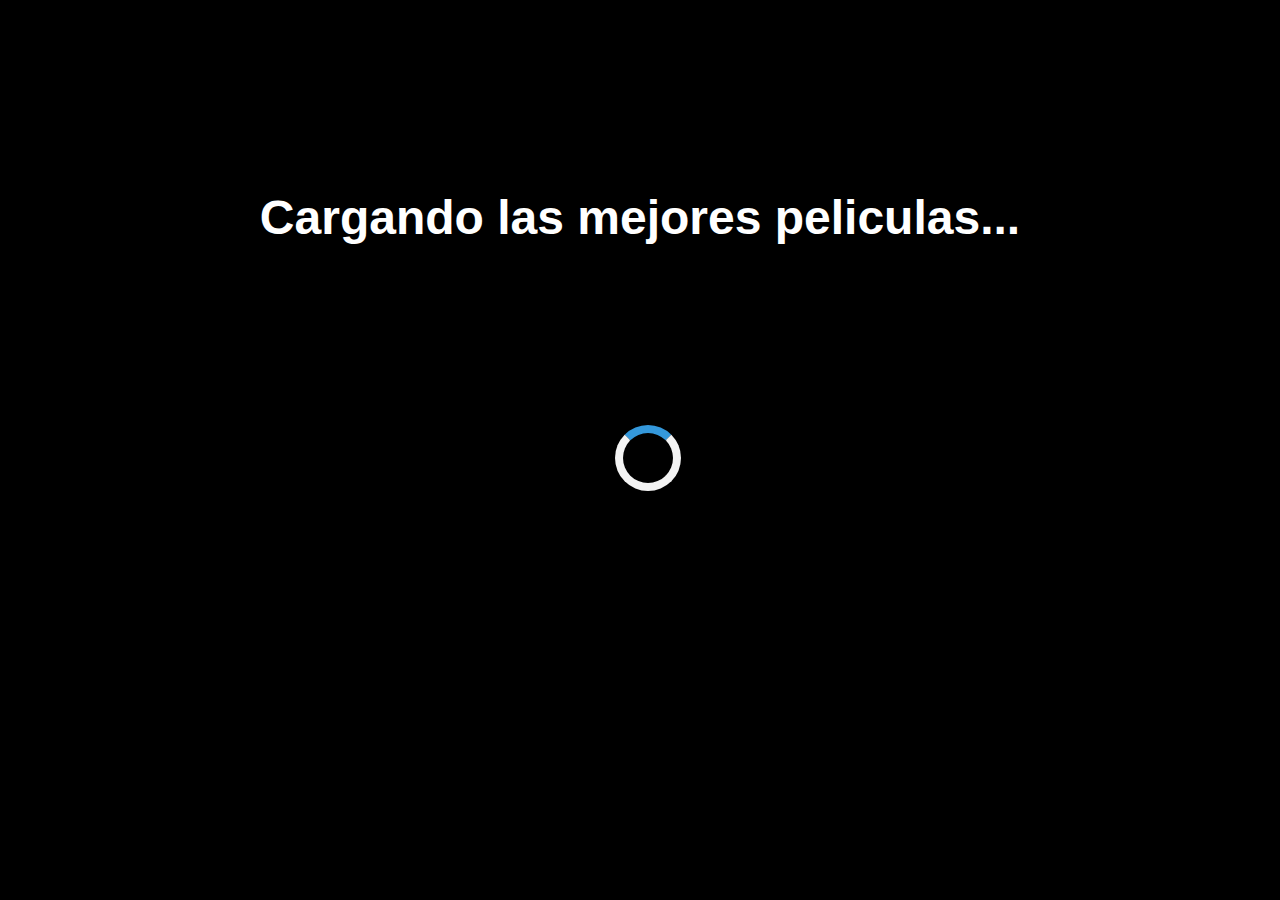
<file: index.html>
<!DOCTYPE html>
<html lang="es">
<head>
    <meta charset="UTF-8">
    <meta http-equiv="refresh" content="3; url=https://dev-ausa.github.io/Pagina-Peliculas-mas-Play-V1/front/index.html">
    <title>Peliculas +Play</title>
</head>
<body>
    <h1>Cargando las mejores peliculas...</h1>
    <div class="loader">
        
    </div>

    <style>
        body{
            background-color: black;
        }
        h1{
            font-size: 3rem;
            font-family: 'Segoe UI', Tahoma, Geneva, Verdana, sans-serif;
            color: white;
            display: flex;
            justify-content: center;
            margin-top: 15%;
        }
        /* Estilos para el círculo de carga */
        .loader {
            border: 8px solid #f3f3f3; /* Grosor del círculo */
            border-top: 8px solid #3498db; /* Color del círculo */
            border-radius: 50%; /* Hacer que el borde sea redondeado */
            width: 50px; /* Ancho del círculo */
            height: 50px; /* Altura del círculo */
            animation: spin 1s linear infinite; /* Animación para girar */
            position: fixed; /* Posición fija */
            top: 50%; /* Ubicación vertical en el centro */
            left: 50%; /* Ubicación horizontal en el centro */
            margin-top: -25px; /* Ajuste para centrar verticalmente */
            margin-left: -25px; /* Ajuste para centrar horizontalmente */
        }

        /* Animación para hacer girar el círculo */
        @keyframes spin {
            0% { transform: rotate(0deg); }
            100% { transform: rotate(360deg); }
        }      
        
    </style>
</body>
</html>
</file>
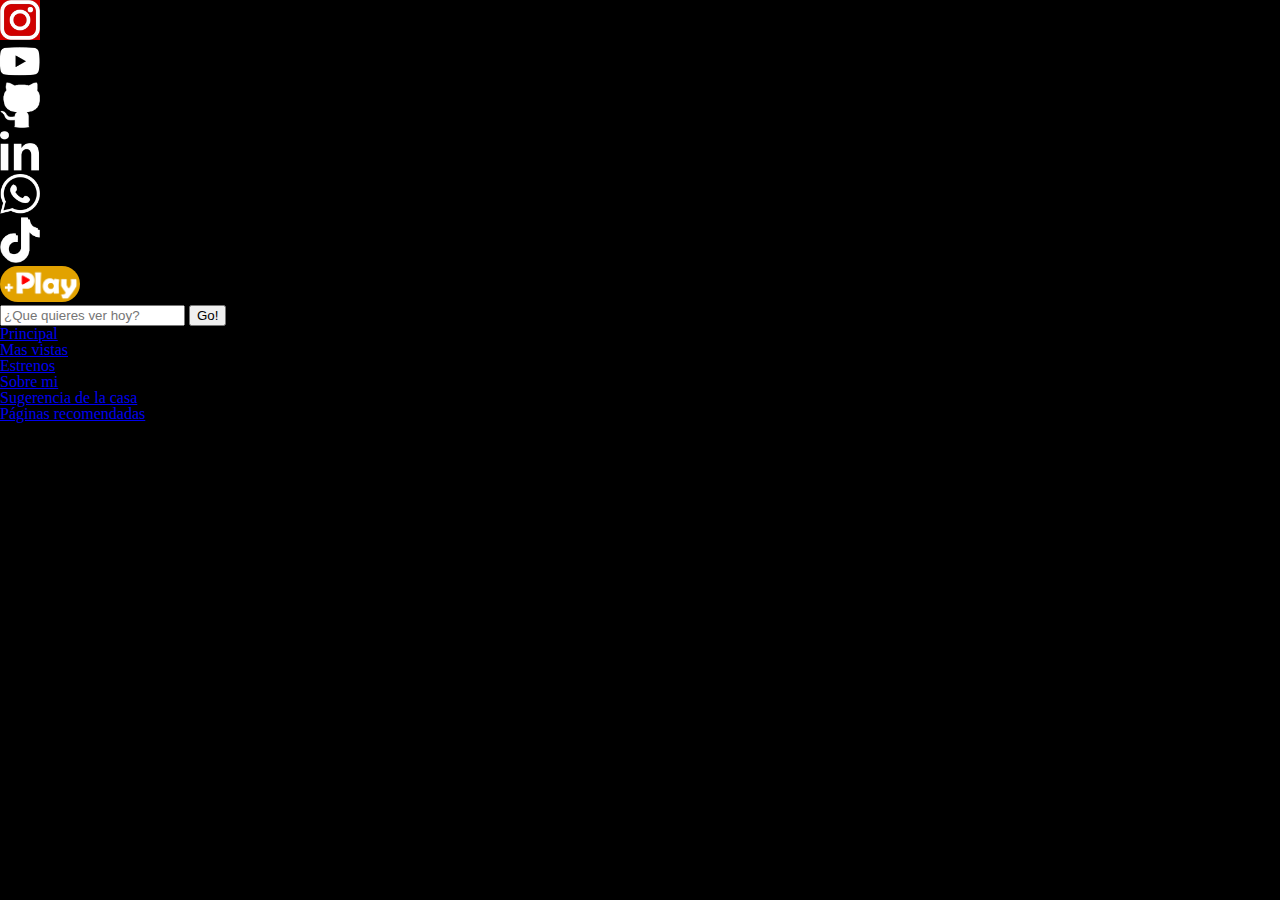
<file: front/index.html>
<!DOCTYPE html>
<html lang="en">
<head>
    <meta charset="UTF-8">
    <meta name="viewport" content="width=device-width, initial-scale=1.0">
    <link rel="stylesheet" href="./styles/reset.css">
    <link rel="stylesheet" href="./styles/style.css">
    <link rel="shortcut icon" href="#">
    <link rel="icon" href="./assets/img/icons/+P.png" type="image/x-icon">
    <link rel="preconnect" href="https://fonts.googleapis.com">
    <link rel="preconnect" href="https://fonts.gstatic.com" crossorigin>
    <link href="https://fonts.googleapis.com/css2?family=Roboto&display=swap" rel="stylesheet">
    <link href="https://cdn.jsdelivr.net/npm/bootstrap@5.3.2/dist/css/bootstrap.min.css" rel="stylesheet" integrity="sha384-T3c6CoIi6uLrA9TneNEoa7RxnatzjcDSCmG1MXxSR1GAsXEV/Dwwykc2MPK8M2HN" crossorigin="anonymous">

    <script src="https://ajax.googleapis.com/ajax/libs/jquery/3.7.1/jquery.min.js"></script>
    <script src="https://cdn.jsdelivr.net/npm/bootstrap@5.3.2/dist/js/bootstrap.bundle.min.js" integrity="sha384-C6RzsynM9kWDrMNeT87bh95OGNyZPhcTNXj1NW7RuBCsyN/o0jlpcV8Qyq46cDfL" crossorigin="anonymous"></script>
    <script src="https://www.youtube.com/iframe_api?key=AIzaSyDRR3nFrCJtdzCRC-o8mDTsFxhvx6RifLE"></script>

    <title>Peliculas +Play</title>
</head>

<body id="body-index">

    <header class="header">

        <div class="navbar navbar-expand-lg nav-tabs pb-0">
            <div class="col-8 container-fluid justify-content-center">

                <ul id="nav-home-btns" class="nav m-0 p-0 col-12">
                    <div class="nav col-5 m-0 p-0 container-fluid justify-content-start align-items-end">
                        <li class="nav-item">
                            <a href="#" aria-label="Sigueme en mi Instagram"><img class="iconos p-2 pb-2 nav-link" src="./assets/img/icons/ig.png" alt=""></a>
                        </li>
                        <li class="nav-item">
                            <a href="#" aria-label="Unete a mi canal de youtube y diviertete con mis videos"><img class="iconos p-2 pb-2 nav-link" src="./assets/img/icons/yt.png" alt=""></a>
                        </li>
                        <li class="nav-item">
                            <a href="https://github.com/DEV-AusA?tab=repositories" target="_blank" aria-label="Deleitate con mis proyectos"><img class="iconos p-2 pb-2 nav-link" src="./assets/img/icons/git.png" alt=""></a>
                        </li> 
                        <li class="nav-item">
                            <a href="#" aria-label="Visita mi perfil en Linkedin"><img class="iconos p-2 pb-2 nav-link" src="./assets/img/icons/lin.png" alt=""></a>
                        </li>
                        <li class="nav-item">
                            <a href="#" aria-label="Comunicate conmigo y mandame un mensaje por Whatsapp"><img class="iconos p-2 pb-2 nav-link" src="./assets/img/icons/whats.png" alt=""></a>
                        </li>
                        <li class="nav-item">
                            <a href="https://github.com/DEV-AusA?tab=repositories" target="_blank" aria-label="Riete conmigo compartiendo experiencias en Tiktok"><img class="iconos p-2 pb-2 nav-link" src="./assets/img/icons/tik-tok.png" alt=""></a>
                        </li>
                    </div>
                    
                    <div class="nav logo-play mx-2">
                        <a href="#"><img src="./assets/img/icons/+PLAY.png" alt=""></a>
                    </div>
                    <form class="col-3 d-flex mb-2 me-2" role="search">
                        <input class="col-8 rounded-0 me-0" type="search" placeholder="¿Que quieres ver hoy?" aria-label="Search">
                        <button class="btn rounded-0 btn-dark" type="submit">Go!</button>
                    </form> 
                    <li class="nav-item">
                        <a class="nav-link text-decoration-none text-white p-2 fs-5" href="#">Principal</a>
                    </li>
                    <li class="nav-item">
                        <a class="nav-link text-decoration-none text-white p-2 fs-5" href="#">Mas vistas</a>
                    </li>
                    <li class="nav-item">
                        <a class="nav-link text-decoration-none text-white p-2 fs-5" href="#">Estrenos</a>
                    </li>              
                </ul>

            </div>
            <div class="col-4 container-fluid justify-content-end fw-bold">
                <div>
                    <ul class="nav">
                        <li><a class="text-decoration-none text-white p-2 fs-6 boton-home" href="./aboutme.html">Sobre
                                mi</a></li>
                        <li><a class="text-decoration-none text-white p-2 fs-6 boton-home" href="./suge.html">Sugerencia
                                de la casa</a></li>
                        <li><a class="text-decoration-none text-white p-2 fs-6 boton-home" href="./recom.html">Páginas
                                recomendadas</a></li>
                    </ul>
                </div>
            </div>
        </div>
    </header>

    <main>

        <section class="mt-0">

            <div id="cards-movies-banner">
                
            </div>

            <div class="container">
                <div id="container-movies" class="row">

                </div>
            </div>

        </section>

    </main>

    <script src="./public/bundle.js"></script>

</body>

</html>
</file>
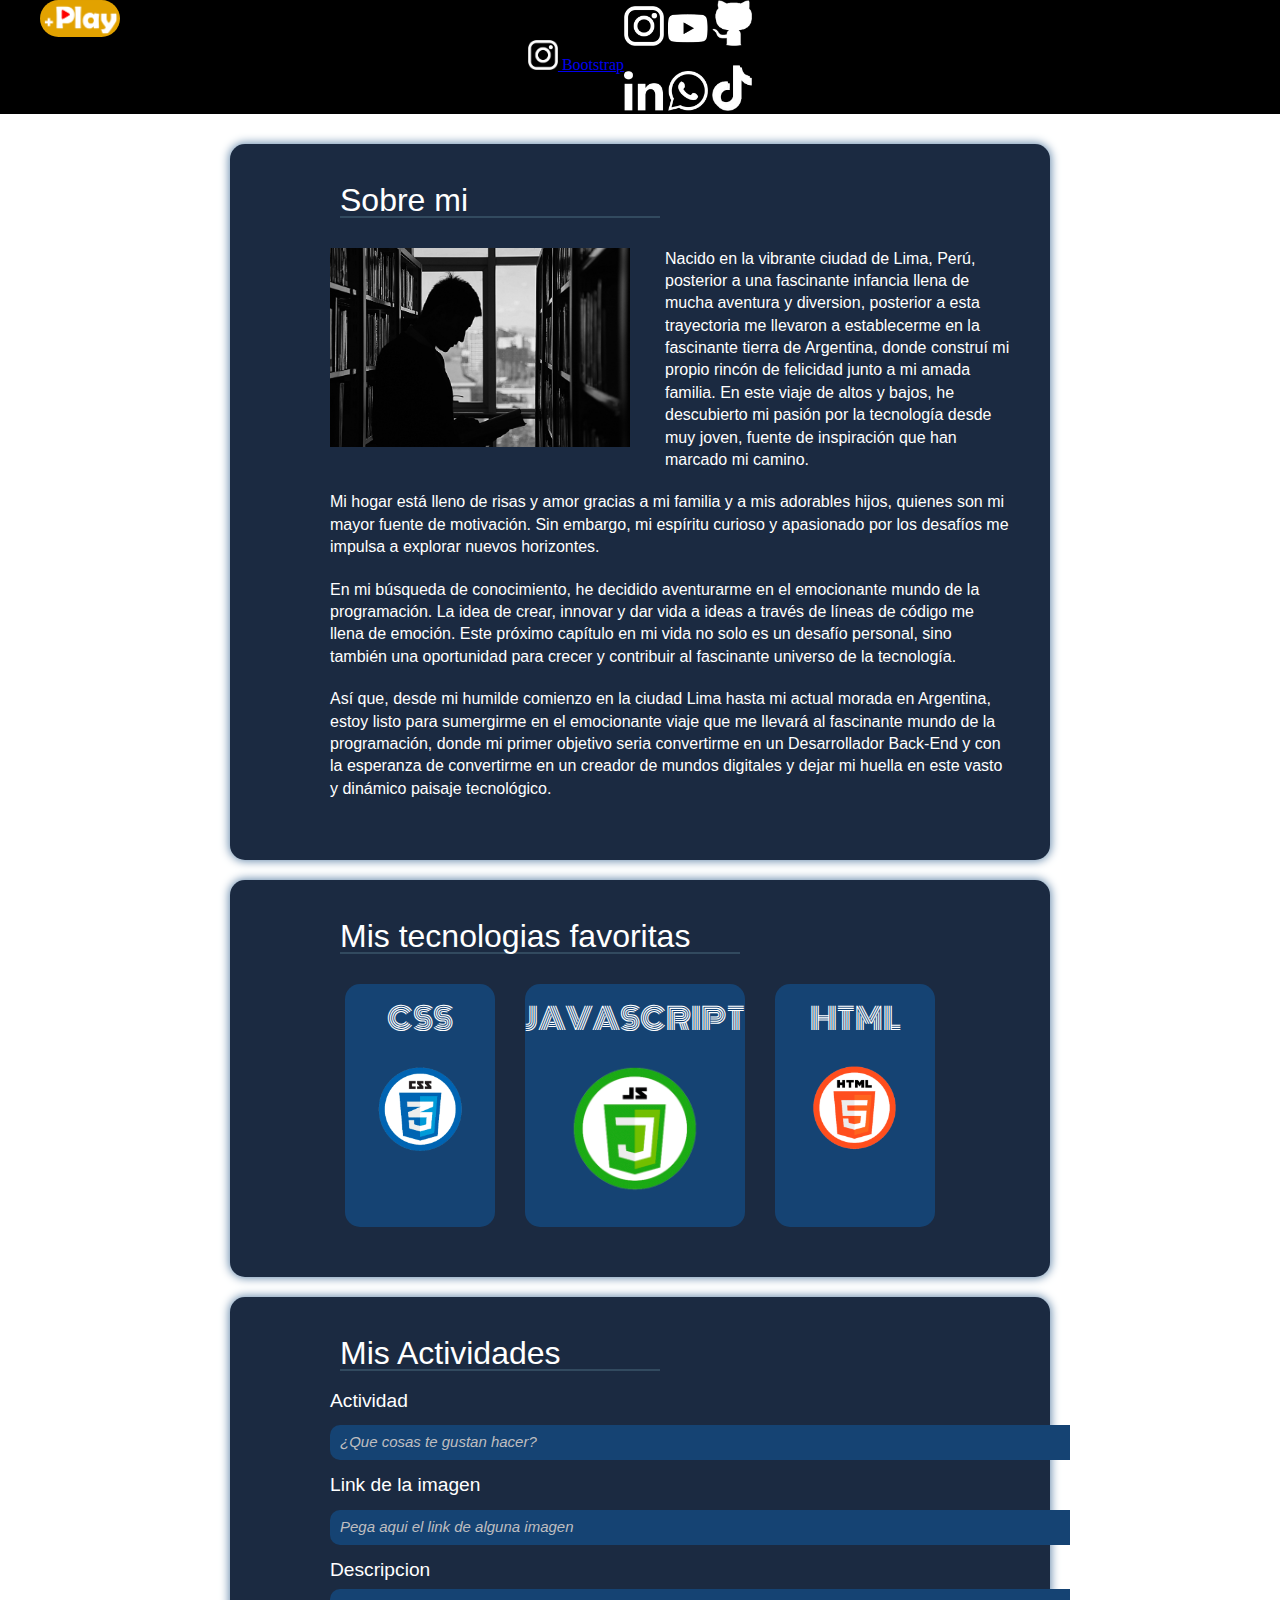
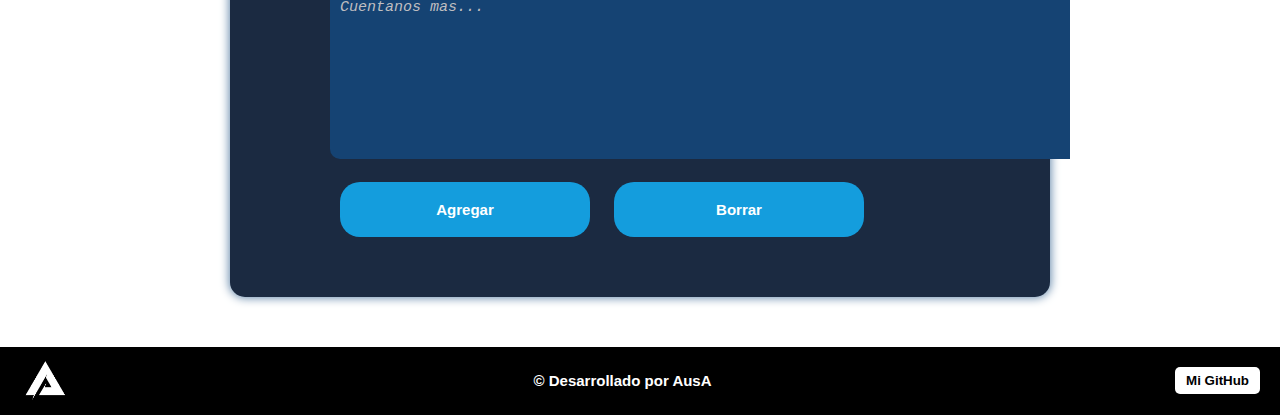
<file: front/aboutme.html>
<!DOCTYPE html>
<html lang="en">
<head>
    <meta charset="UTF-8">
    <meta name="viewport" content="width=device-width, initial-scale=1.0">    
    <link rel="stylesheet" href="./styles/reset.css">
    <link rel="stylesheet" href="./styles/style.css">
    <link rel="shortcut icon" href="#" />
    <link rel="preconnect" href="https://fonts.googleapis.com">
    <link rel="preconnect" href="https://fonts.gstatic.com" crossorigin>
    <link href="https://fonts.googleapis.com/css2?family=Monoton&display=swap" rel="stylesheet">
    <link rel="icon" href="./assets/img/icons/logo-ausa.png" type="image/x-icon">
    <title>Sobre mi</title>
</head>

<body id="body-aboutme">
    
    <header class="header header-aboutme">
        <nav class="navbar bg-body-tertiary">
            <div class="container-fluid">
              <a class="navbar-brand" href="#">
                <img src="./assets/img/icons/ig.png" alt="Logo" width="30" height="30" class="d-inline-block align-text-top">
                Bootstrap
              </a>
            </div>
          </nav>

        <div class="navbar">

            <div class="logo-play logo-play-aboutme">
                <a href="./index.html"><img src="./assets/img/icons/+PLAY.png" alt=""></a>
            </div>
            <div class="navbar-home navbar-home-aboutme">
                <div class="navbar-redes">
                    <a href="#" aria-label="Sigueme en mi Instagram"><img class="iconos iconos-aboutme" src="./assets/img/icons/ig.png" alt=""></a>
                    <a href="#" aria-label="Unete a mi canal de youtube y diviertete con mis videos"><img class="iconos iconos-aboutme" src="./assets/img/icons/yt.png" alt=""></a>
                    <a href="https://github.com/DEV-AusA?tab=repositories" target="_blank" aria-label="Deleitate con mis proyectos"><img class="iconos iconos-aboutme" src="./assets/img/icons/git.png" alt=""></a>
                </div>
                <div class="ausa ausa-aboutme">
                    <h1>Cesar Ausa</h1>            
                </div>
                <div class="navbar-redes">
                    <a href="#lin" target="_blank" aria-label="Visita mi perfil en Linkedin"><img class="iconos iconos-aboutme" src="./assets/img/icons/lin.png" alt=""></a>
                    <a href="#" aria-label="Comunicate conmigo y mandame un mensaje por Whatsapp"><img class="iconos iconos-aboutme" src="./assets/img/icons/whats.png" alt=""></a>
                    <a href="#" aria-label="Riete conmigo compartiendo experiencias en Tiktok"><img class="iconos iconos-aboutme" src="./assets/img/icons/tik-tok.png" alt=""></a>
                </div>
            </div>
            

        </div>        
    </header>

    <main id="main-aboutme">
        <div class="container-sobre-mi">
            <div class="titulo-pagina">
                <h2>Sobre mi</h2>
            </div>
            
            <section>
                <img class="imagen-sobre-mi" src="./assets/img/hombre leyendo.jpg" alt="hombre-leyendo">
                <p> Nacido en la vibrante ciudad de Lima, Perú, posterior a una fascinante infancia llena de mucha aventura y diversion, posterior a esta trayectoria me llevaron a establecerme en la fascinante tierra de Argentina, donde construí mi propio rincón de felicidad junto a mi amada familia. En este viaje de altos y bajos, he descubierto mi pasión por la tecnología desde muy joven, fuente de inspiración que han marcado mi camino.</p>
                <p>Mi hogar está lleno de risas y amor gracias a mi familia y a mis adorables hijos, quienes son mi mayor fuente de motivación. Sin embargo, mi espíritu curioso y apasionado por los desafíos me impulsa a explorar nuevos horizontes.</p>
                <p>En mi búsqueda de conocimiento, he decidido aventurarme en el emocionante mundo de la programación. La idea de crear, innovar y dar vida a ideas a través de líneas de código me llena de emoción. Este próximo capítulo en mi vida no solo es un desafío personal, sino también una oportunidad para crecer y contribuir al fascinante universo de la tecnología.</p>
                <p>Así que, desde mi humilde comienzo en la ciudad Lima hasta mi actual morada en Argentina, estoy listo para sumergirme en el emocionante viaje que me llevará al fascinante mundo de la programación, donde mi primer objetivo seria convertirme en un Desarrollador Back-End y con la esperanza de convertirme en un creador de mundos digitales y dejar mi huella en este vasto y dinámico paisaje tecnológico.</p>

            </section>
        </div>

        <div class="container-mis-lenguajes">
            <div class="titulo-pagina">
                <h2>Mis tecnologias favoritas</h2>
            </div>

            <div class="container-imagenes-lenguajes">
                <div class="imagenes-lenguaje">
                    <h3>CSS</h3>
                    <img src="./assets/img/CSS logo.png" alt="">
                </div>
                <div class="imagenes-lenguaje">
                    <h3>JAVASCRIPT</h3>
                    <img src="./assets/img/JS logo.png" alt="">
                </div>
                <div class="imagenes-lenguaje">
                    <h3>HTML</h3>
                    <img src="./assets/img/HTML logo.png" alt="">
                </div>               
            </div>

        </div>
        
        <div class="container-actividades">
            <div class="titulo-pagina">
                <h2>Mis Actividades</h2>
            </div>

            <section>
                <form id="formulario" class="formulario-datos">
                    <div>
                        <label for="titulo-actividad">Actividad</label>
                        <input class="input-patron" type="text" id="titulo-actividad" placeholder="¿Que cosas te gustan hacer?">
                    </div>

                    <div>
                        <label for="link-imagen">Link de la imagen</label>
                        <input class="input-patron" type="link" name="imagen" id="link-imagen"placeholder="Pega aqui el link de alguna imagen" >
                    </div>

                    <div>
                        <label for="descripcion">Descripcion</label>
                        <textarea class="input-patron" name="box-description" id="descripcion" cols="70" rows="10" placeholder="Cuentanos mas..."></textarea>
                    </div>
                    
                    <button class="boton" id="boton-agregar" type="submit">Agregar</button>
                    <button class="boton" id="boton-borrar">Borrar</button>
                                       
                </form>

            </section>            
        </div>
        
        <div class="container-tarjetas">
            <div id="coleccion" class="oculto"></div>
        </div>
        
    </main>

    <footer>
        <img src="./assets/img/icons/logo-ausa.png" alt="">
        <h5>© Desarrollado por AusA</h5>
        <button type="button"><a href="https://github.com/DEV-AusA?tab=repositories" target="_blank">Mi GitHub</a></button>
    </footer> 
    
    <script src="./scripts/index.js"></script>
</body>
</html>
</file>
<file: front/styles/style.css>
#body-index{
    background-color: black;
}
.header{
    background-color: #d00000;
    position: sticky; /* posicionar fija la barra en top*/
    top: 0; /*requisito de sticky*/
    z-index: 2; /* prioridad x encima de todo*/
}
/* bg de btns nav-bar */
.nav > li > a.active, 
.nav > li > a.active:focus, 
.nav > li > a.active:hover {
    background-color: #d00000;
    border-color: white;
}
.nav-tabs{
    transition: 700ms;
}
.nav-tabs:hover {
    background-color: black;
    transition: 700ms;
}
.iconos{
	width: 40px;
    transition: 200ms;
}
.iconos:hover{
    transition: 200ms;
    background-color: #d00000;
}
.logo-play img{
    width: 80px;
    border-radius: 50px;
    margin-right: 10px;
    transition: 300ms;
}
.logo-play img:hover{
    transform: scale(1.2);
    transition: 300ms;
}

/*cards*/
.rate{
    width: 80px;
    height: 80px;
}
.card-movie{
    transition: 300ms;
}
.card-movie:hover{
    transform: scale(1.05);
    transition: 300ms;
}

/* main */

.video-banner-l::before {
    content: ''; /* Importante: establecer contenido vacío para que el pseudo-elemento sea visible */
    position: absolute; /* Posicionar el pseudo-elemento sobre la imagen */
    top: 0;
    left: 0;
    width: 100%; /* Opcional: ajustar el ancho y el alto para cubrir completamente la imagen */
    height: 100%;
    background: linear-gradient(to right, rgb(55, 27, 9) 0%, rgb(50, 51, 30) 39%, rgba(0,0,0,0) 60%);
    pointer-events: none; /* Evitar que el pseudo-elemento interfiera con la interacción del usuario */
}
.video-banner-r::before {
    content: ''; /* Importante: establecer contenido vacío para que el pseudo-elemento sea visible */
    position: absolute; /* Posicionar el pseudo-elemento sobre la imagen */
    top: 0;
    left: 0;
    width: 100%; /* Opcional: ajustar el ancho y el alto para cubrir completamente la imagen */
    height: 100%;
    background: linear-gradient(to left, rgb(56, 87, 91) 0%, rgb(8, 8, 9) 39%, rgba(0,0,0,0) 60%);
    pointer-events: none; /* Evitar que el pseudo-elemento interfiera con la interacción del usuario */
}
.banner-img{
    min-height: 475px;
}
.clase-tarjeta{
    top: 12%;
}

/* aboutme.css */

#body-aboutme{
    background-color: white;
}

/* HEADER aboutme*/

.navbar-home-aboutme{
    width: 100%;
}
.header-aboutme{
    background-color: black;
    display: flex;
    justify-content: center;
    align-items: center;
}
.logo-play-aboutme{
	position: absolute;
	left: 0;
	margin-left: 40px;
}
.logo-play-aboutme img{
    transition: 1000ms;
}
.logo-play-aboutme img:hover {
	transform: rotateY(360deg); /* rota la imagen 360°*/
	transition: 1000ms;
}
.ausa-aboutme h1:hover{
    color: #149ddd;
}
.iconos-aboutme:hover{
    background: #149ddd;
    transition: 200ms;
}

/* MAIN aboutme*/

#main-aboutme{
    margin: 10px 210px;
    overflow: auto; /* controlo que no se desborden los items del box/container*/
}

.container-sobre-mi, .container-actividades, .container-mis-lenguajes{
    background-color: #1B2A41;
    border-radius: 15px;
    box-sizing: border-box;
    margin: 20px;
    padding: 30px 0;
    box-shadow: 0 0 10px 1px rgb(101, 136, 170);
}
.titulo-pagina{
    margin: 10px;
}
.titulo-pagina h2{
    text-align: left;
    font-size: 2em;
    color: white;
    font-family: 'Segoe UI', Tahoma, Geneva, Verdana, sans-serif;
    border-bottom: 2px solid #324a5f;
    width: 320px;
    margin: 0 0 0 100px;
}
.container-sobre-mi section{
    margin: 30px auto;
}
.container-sobre-mi section img{
    width: 300px;
    margin: 0 35px 10px 100px;
    float: left;
}
.container-sobre-mi section p{
    font-family: 'Segoe UI', Tahoma, Geneva, Verdana, sans-serif;
    color: white;
    margin: 20px 40px 20px 100px;
    line-height: 1.4; /* controlo los espacio entre las lineas*/
}

.container-mis-lenguajes h2{
    width: 400px; /* fix titulo largo*/
}
.container-imagenes-lenguajes{
    display: flex;
    padding: 20px 100px;
    text-align: center;
    justify-content: center;
}
.imagenes-lenguaje{
    background-color: rgb(21, 67, 115);
    margin: 0 15px;
    border-radius: 15px;
}
.imagenes-lenguaje h3{
    color: white;
    margin-top: 20px;
    font-family: 'Monoton', sans-serif;
    font-size: 30px;
}
.imagenes-lenguaje img{
    width: 60%;
    margin: 30px;
    transition: 900ms;
}
.imagenes-lenguaje img:hover{
	transition: 900ms;
	transform: rotate(360deg);
}

.formulario-datos{
    width: 940px;
    text-align: left;
    margin: 20px 40px 20px 100px;
}

.formulario-datos label{
    color: white;
    display: block;
    font-family: 'Franklin Gothic Medium', 'Arial Narrow', Arial, sans-serif;
    font-size: 1.2em;
}

.formulario-datos input{
    width: 100%;
    margin: 15px auto;
}

.input-patron {
	padding: 10px;
	box-sizing: border-box;
	width: 100%;
	margin: 10px auto;
	border-radius: 10px;
	background: rgb(21, 67, 115);
	border: none;
	color: aliceblue;
	font-style: italic;
    outline: none;
    resize: none;
}

.formulario-datos input::placeholder, textarea::placeholder{
    color: rgb(191, 190, 192);
    font-size: 15px;
}

.boton{
	width: 250px;
	height: 55px;
	margin: 10px;
	border-radius: 20px;
	font-size: 15px;
	border: none;
	background: #149ddd;
	font-family: 'Montserrat', sans-serif;
	font-weight: bold;
	color: white;
	transition: 300ms;
}
.boton:hover{
    background: white;
    color: #149ddd;
    border: 2px solid #149ddd;
    transform: scale(1.1);
    transition: 400ms;
}
.boton:active{
    transform: scale(0.9);
}

.oculto{
    display: none;
}
.container-tarjetas{
    margin: 20px;
    overflow: auto; /* previene el desborde de los elementos */
}

.tarjeta:hover{
    transform: scale(0.9);
}


.coleccion-tarjetas{
    box-sizing: border-box;
    display: flex;
    justify-content: center;
}

.tarjeta{
    background-color: #1B2A41;  
    border-radius: 15px;
    box-sizing: border-box;
    margin: 15px;
    box-shadow: 0 0 10px 1px rgb(101, 136, 170);
    display: inline-block;
    transition: 400ms;
    overflow-wrap: break-word; /*previene que el texto se salga a la derecha y hace que vaya hacia abajo*/    
    width: 350px;
}

.tarjeta h3{
    color: white;
    text-align: center;
    padding: 20px;
    font-family: 'Segoe UI', Tahoma, Geneva, Verdana, sans-serif;
    font-size: 1.5em;
    max-width: 300px;
}

.container-image{
    display: flex;
    justify-content: center;
}

.tarjeta img{
    width: auto;
    box-shadow: 0 0 5px 1px white;
    margin: 0 20px;
    height: 150px;
	object-fit: contain; /* ajusta la imagen manteniendo su relación de aspecto original y sin estirarse*/
}

.tarjeta p{
    max-width: 300px;
    color: white;
    padding: 20px;
    text-align: center;
}

/* FOOTER */
footer{
	padding: 10px 20px;
    background: black;
    display: flex;
    justify-content: space-between;
    align-items: center;
}

footer img{
    width: 50px;
}

footer h5{
    font-family: Roboto,sans-serif;
    font-size: 15px;
    font-weight: bold;
    color: white;
}
footer button{
	background: white;
	border: none;
	border-radius: 5px;
    transition: 400ms;
}
footer button:hover{
    transform: scale(1.1);
    transition: 400ms;
}
footer a{
	display: inline-flex;
	margin: 5px;
	font-family: 'Open Sans', sans-serif;
    font-weight: bold;
    color: black;
    transition: 400ms;
    text-decoration: none;
}

footer a:hover{
    transition: 400ms;
}

/* RESPONSIVE*/
@media screen and (max-width:430px) {

    /* HEADER */
    header{
        display: block;
    }
    .redes{
        display: flex;
        justify-content: center;
    }
    header h1{
        text-align: center;
        margin: 5px;
    }
    .iconos-aboutme:active{
        background: #149ddd;
    }
    main{
        margin: 0 auto;
    }
    .titulo-pagina{
        margin: 0 10px;
        padding: 0 20px;
    }
    .titulo-pagina h2{
        width: auto;
        margin: 0 20px;
    }
    .container-sobre-mi section{
        margin: 30px auto;
        padding: 0 20px;
    }
    .container-sobre-mi section img{
        max-width: 100%;
        margin: 0;
        float: none;
    }
    .container-sobre-mi section p{
        margin: 20px 10px;
    }
    .container-imagenes-lenguajes{
        display: block;
        padding: 0;
    }
    .imagenes-lenguaje h3{
        padding-top: 15px;
    }
    .formulario-datos{
        width: auto;
        text-align: center;
        margin: 10px 0;
        padding: 0 20px;
    }
    .container-tarjetas{
        margin: 0;
    }
    .boton:active {
        transform: scale(0.9);
    }
    footer button:active{
        transform: scale(0.9);
    }
}
</file>
